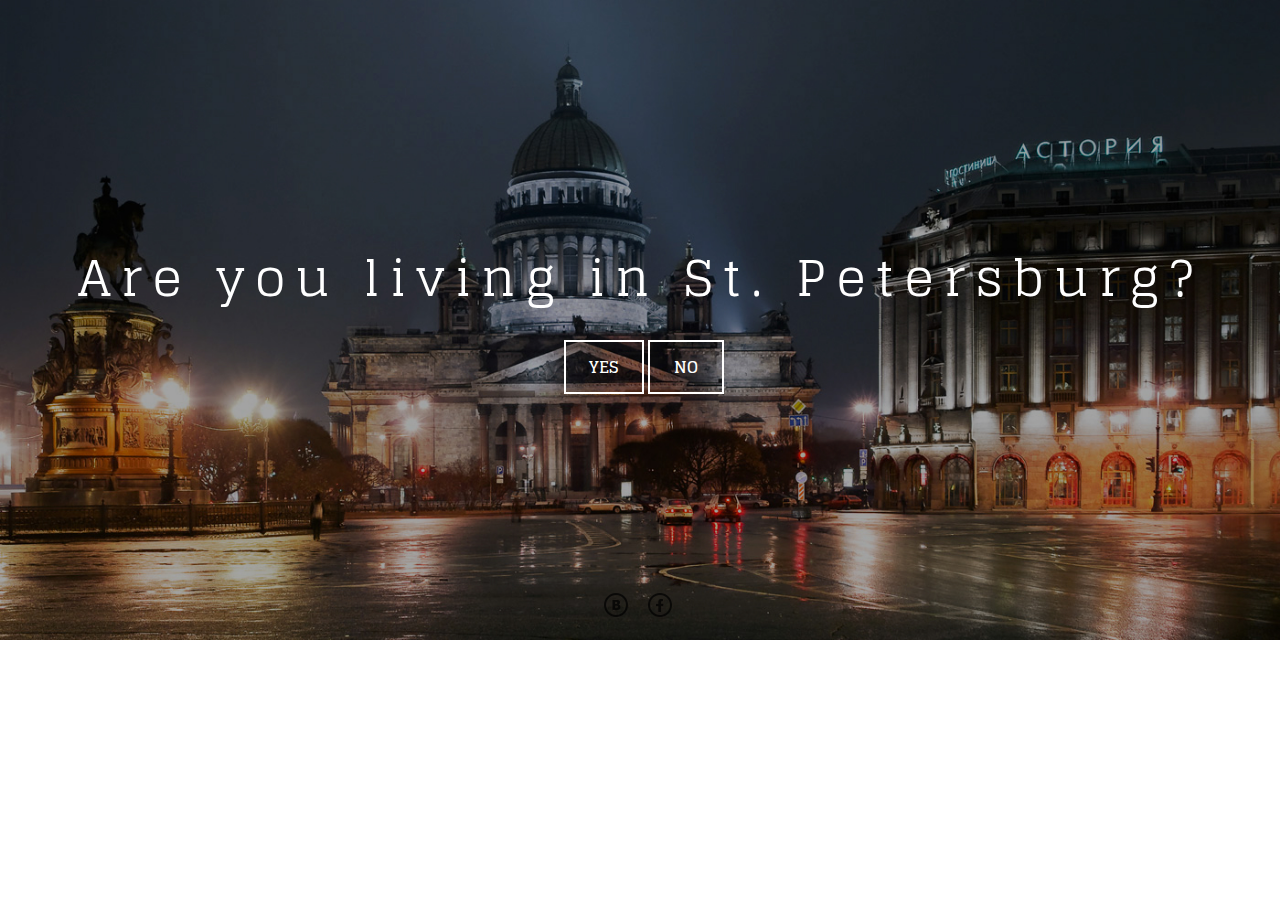
<file: index.html>
<!DOCTYPE html>
<html>
	<head>
		<meta charset='utf-8'>
		<title>JOHNDOLOMAN.RU</title>
		<link rel='stylesheet' href='style.css'>
		<link rel="shortcut icon" href="images/favicon.ico" type="image/x-icon">
		<meta name='keywords' content='Hammie, John Doloman'>
		<meta name='description' content='This is a description of my SITE. God damn it!'>
		<meta name='author' content='John doloman'>
	</head>
	<!-- TIME TO COMMENT! -->
	<body>
       <p class="text" id="text_1">Are you living in St. Petersburg?</p>
       <a href="tickets.html" id="button_1" class="button">YES</a>
       <a href="tickets.html" id="button_2" class="button">NO</a> <br> <br> <br> <br> <br> <br> <br>
       <div id="footer">
            <ul class="footer_ul" id="tickets_footer">
               <li><a href="http://new.vk.com/id368277840" class="a_footer" target="_blank"><span class="icon icon-vk"></span></a></li>
                <li><a href="https://www.facebook.com/joel.dalton.18" class="a_footer" target="_blank"><span class="icon icon-fb"></span></a></li>
            </ul>
        </div>
        </div>
    </body>
</html>
</file>
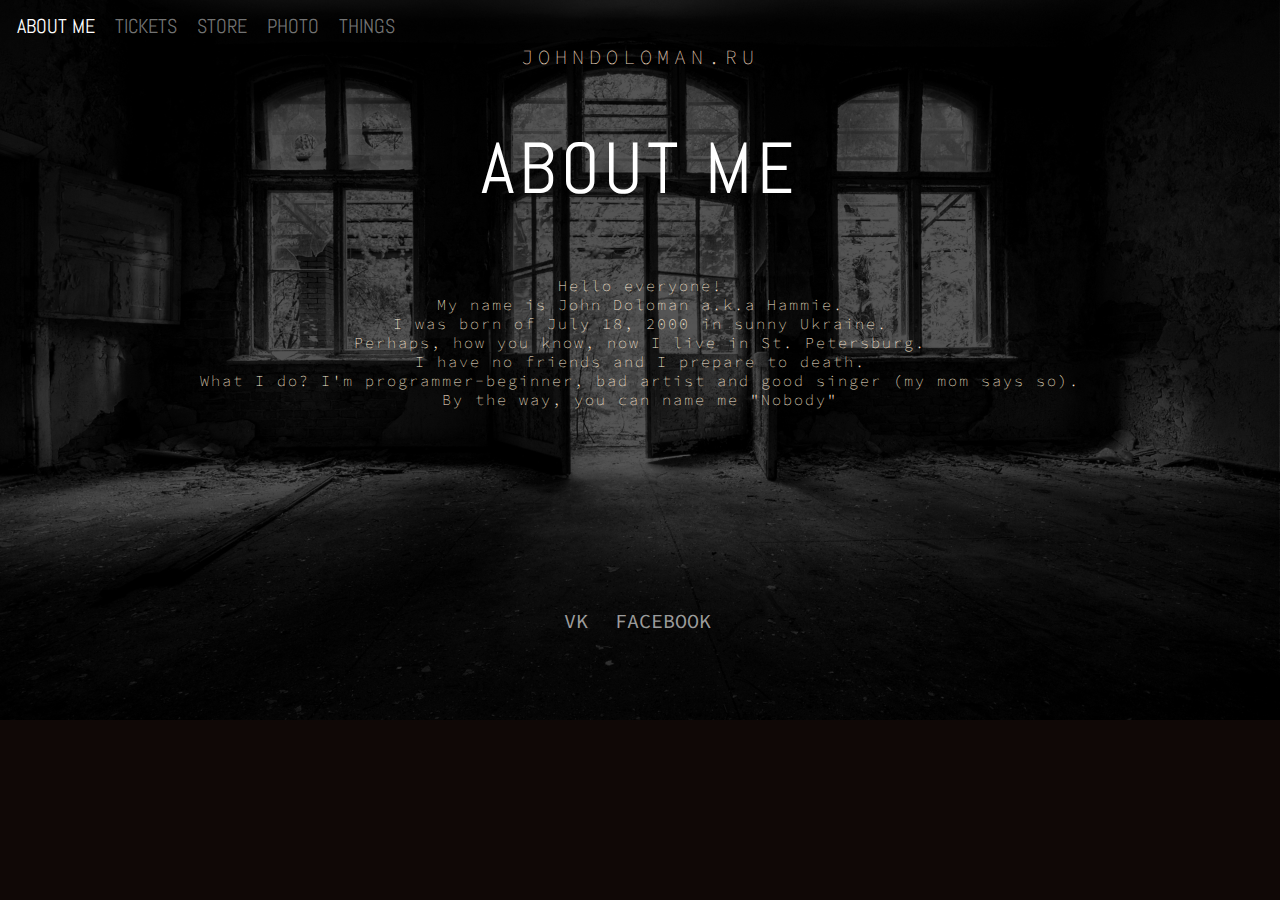
<file: aboutme.html>
<!DOCTYPE html>
<html>
	<head>
		<meta charset='utf-8'>
		<title>ABOUT ME</title>
		<link rel='stylesheet' href='style_main.css'>
		<link rel='stylesheet' href='style_main_images.css'>
		<link rel="shortcut icon" href="images/favicon.ico" type="image/x-icon">
		<meta name='keywords' content='Hammie, John Doloman, St. Petersburg'>
		<meta name='description' content='This is a description of my SITE. God damn it!'>
		<meta name='author' content='John Doloman'>
	</head>
	<!-- TIME TO COMMENT! -->
	<body id="body_aboutme">
       <ul class="hr_1">
           <a href="aboutme.html"><li><span class="focus_m">about me</span></li></a>
           <a href="tickets.html"><li>tickets</li></a>
           <a href="store.html"><li>store</li></a>
           <a href="photo.html"><li>photo</li></a>
           <a href="things.html"><li>things</li></a>
        </ul>
        <span class="p_main"><a href="index.html" class="a_main">JOHNDOLOMAN.RU</a></span>
        <div id="main_text">
            <p class="text" id="text_2_am">about me</p>
            <p class="p_main_text" id="p_main_text_am">Hello everyone!<br>
                                   My name is John Doloman a.k.a Hammie. <br>
                                   I was born of July 18, 2000 in sunny Ukraine. <br>
                                   Perhaps, how you know, now I live in St. Petersburg. <br>
                                   I have no friends and I prepare to death. <br> 
                                   What I do? I'm programmer-beginner, bad artist and good singer (my mom says so). <br>
                                   By the way, you can name me "Nobody"<br>
            </p>
        </div>
        <br> <br> <br> <br> <br> <br> <br> <br> <br> <br> <br> <br> <br> <br> <br>
        <div id="footer">
            <ul class="footer_ul_tickets">
                <li><a href="http://new.vk.com/id368277840" class="a_footer" target="_blank">VK</a></li>
                <li><a href="https://www.facebook.com/joel.dalton.18" class="a_footer" target="_blank">FACEBOOK</a></li>
            </ul>
        </div>
    </body>
</html>
</file>
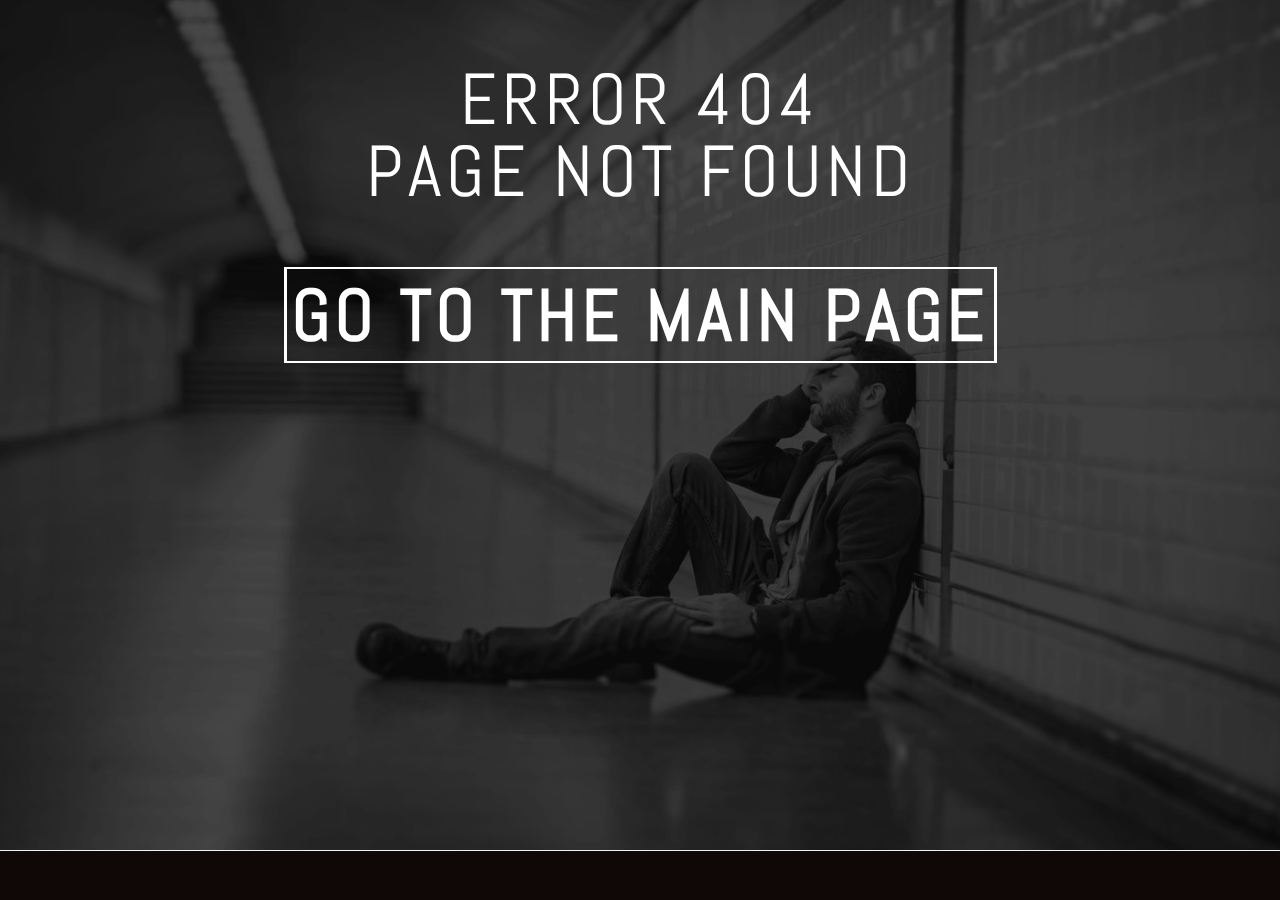
<file: err404.html>
<!DOCTYPE html>
<html>
	<head>
		<meta charset='utf-8'>
		<title>JOHNDOLOMAN.RU</title>
		<link rel='stylesheet' href='style_main.css'>
		<link rel='stylesheet' href='style_main_images.css'>
		<link rel="shortcut icon" href="images/favicon.ico" type="image/x-icon">
		<meta name='keywords' content='Hammie, John Doloman'>
		<meta name='description' content='This is a description of my SITE. God damn it!'>
		<meta name='author' content='John doloman'>
	</head>
	<body id="body_err404">
	    <p class="text" id="text_2">Error 404 <br> Page not found <br> <br>
            <a href="index.html" class="a_error"><span class="error_to_main">Go to the main page</span></a></p>
	</body>
</html>
</file>
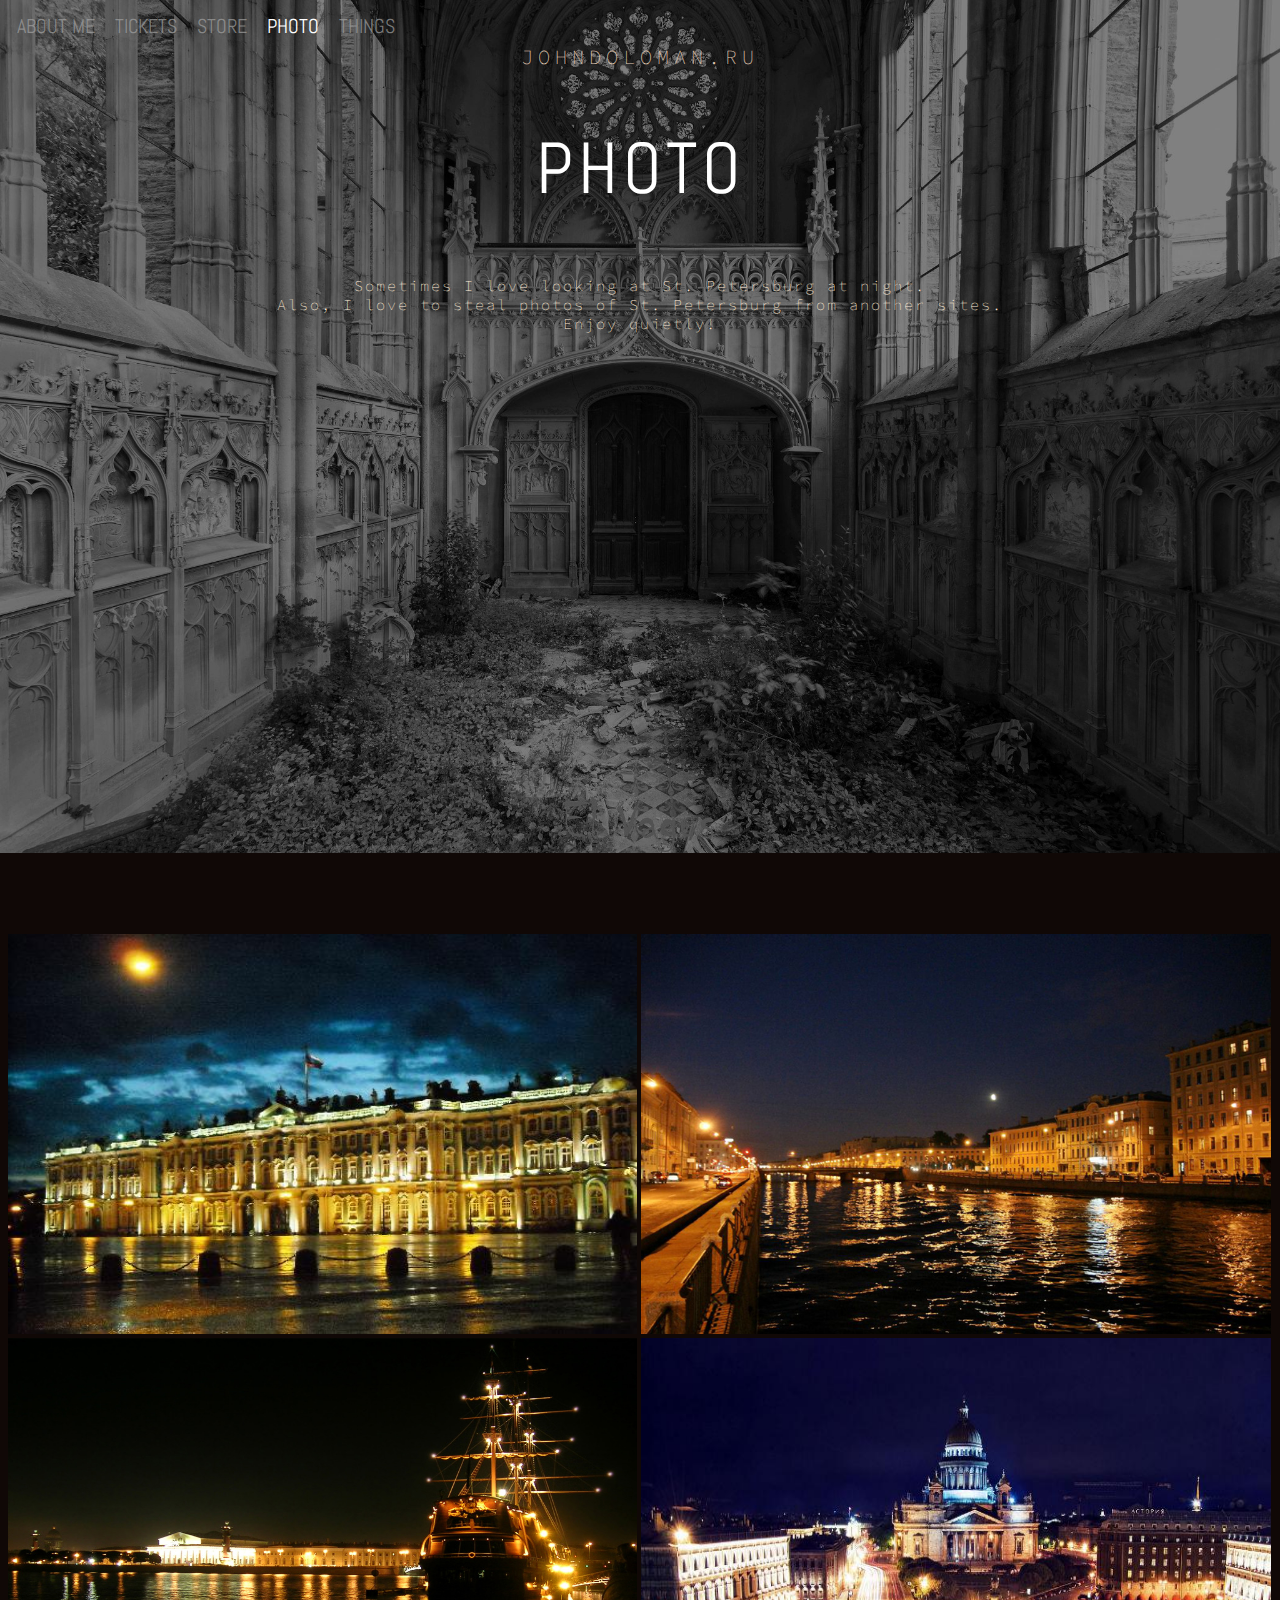
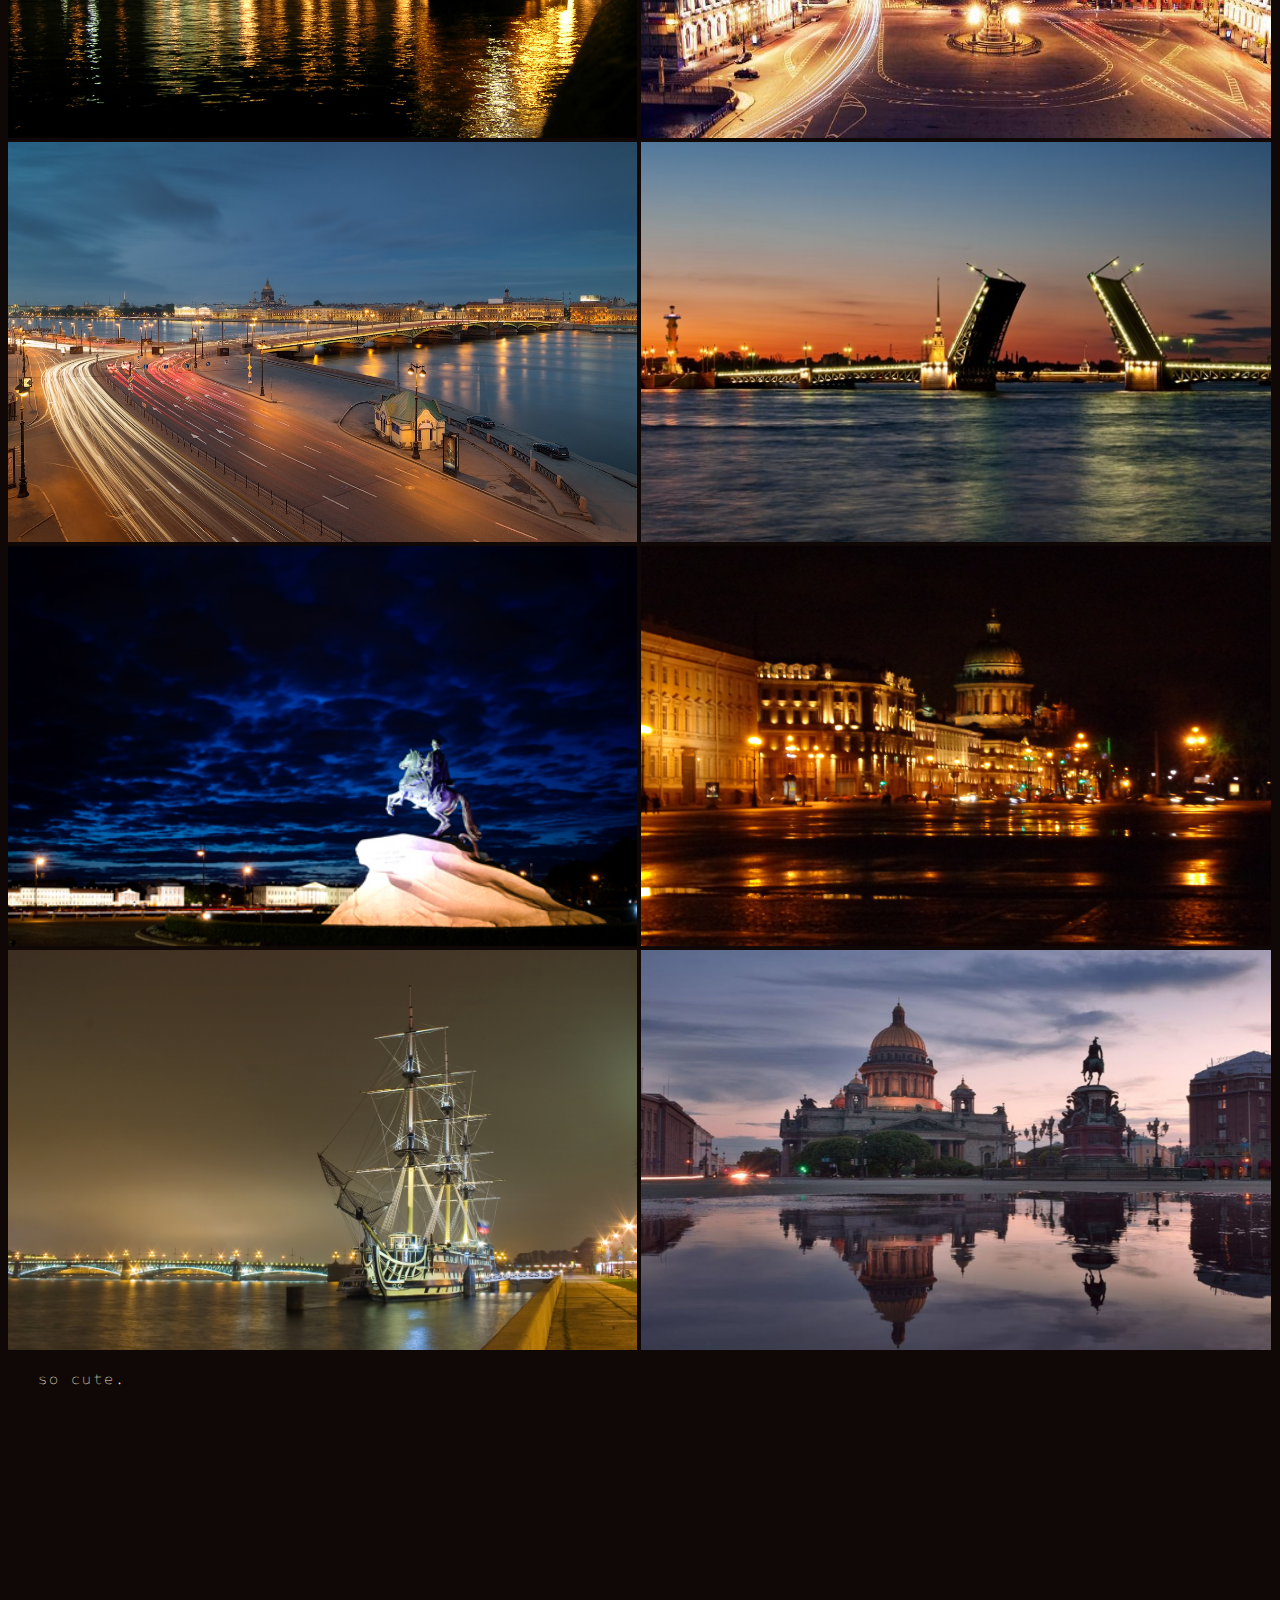
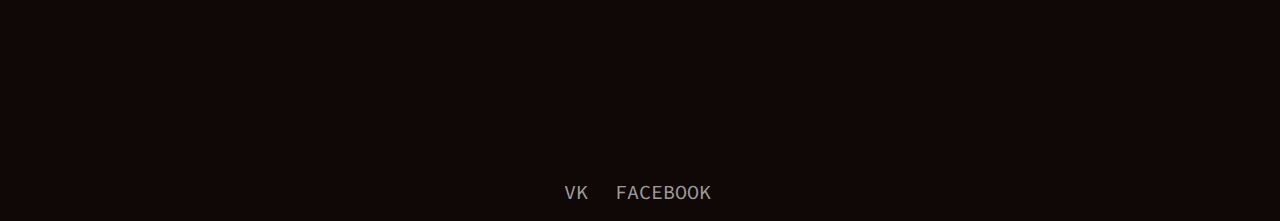
<file: photo.html>
<!DOCTYPE html>
<html>
	<head>
		<meta charset='utf-8'>
		<title>PHOTO</title>
		<link rel='stylesheet' href='style_main.css'>
		<link rel='stylesheet' href='style_main_images.css'>
		<link rel="shortcut icon" href="images/favicon.ico" type="image/x-icon">
		<meta name='keywords' content='Hammie, John Doloman, St. Petersburg'>
		<meta name='description' content='This is a description of my SITE. God damn it!'>
		<meta name='author' content='John Doloman'>
	</head>
	<!-- TIME TO COMMENT! -->
	<body id="body_photo">
       <ul class="hr_1">
           <a href="aboutme.html"><li>about me</li></a>
           <a href="tickets.html"><li>tickets</li></a>
           <a href="store.html"><li>store</li></a>
           <a href="photo.html"><li><span class="focus_m">photo</span></li></a>
           <a href="things.html"><li>things</li></a>
        </ul>
        <span class="p_main"><a href="index.html" class="a_main">JOHNDOLOMAN.RU</a></span>
        <div id="main_text">
            <p class="text" id="text_2">photo</p>
            <p class="p_main_text" id="photos_p_main">Sometimes I love looking at St. Petersburg at night. <br>
                            Also, I love to steal photos of St. Petersburg from another sites. <br>
                            Enjoy quietly!</p>
        </div> <br> <br> <br> <br> <br> <br> <br> <br> <br> <br> <br> <br> <br> <br> <br> <br> <br> <br> <br> <br> <br> <br> <br> <br> <br> <br> <br> <br> <br> <br> <br> <br> <br> <br> <br> <br> <br> <br> <br>
        <div id="photos_gallery">
           <div id="gallery_line_1">
                <img alt="" src="images/St.P_1.jpg" class="photos">
                <img alt="" src="images/St.P_2.jpg" class="photos">
            </div>
            <div id="gallery_line_2">
                <img alt="" src="images/St.P_3.jpg" class="photos">
                <img alt="" src="images/St.P_4.jpg" class="photos">
            </div>
            <div id="gallery_line_3">
                <img alt="" src="images/St.P_5.jpg" class="photos">
                <img alt="" src="images/St.P_6.jpg" class="photos">
            </div>
            <div id="gallery_line_4">
                <img alt="" src="images/St.P_7.jpg" class="photos">
                <img alt="" src="images/St.P_8.jpg" class="photos">
            </div>
            <div id="gallery_line_5">
                <img alt="" src="images/St.P_9.jpg" class="photos">
                <img alt="" src="images/St.P_10.jpg" class="photos">
            </div>
            <p class="p_main_text" id="cute_photo_footer">so cute. </p>
        </div>
        <br> <br> <br> <br> <br> <br> <br> <br> <br> <br> <br> <br> <br> <br> <br>
        <div id="footer">
            <ul class="footer_ul_tickets">
                <li><a href="http://new.vk.com/id368277840" class="a_footer" target="_blank">VK</a></li>
                <li><a href="https://www.facebook.com/joel.dalton.18" class="a_footer" target="_blank">FACEBOOK</a></li>
            </ul>
        </div>
    </body>
</html>
</file>
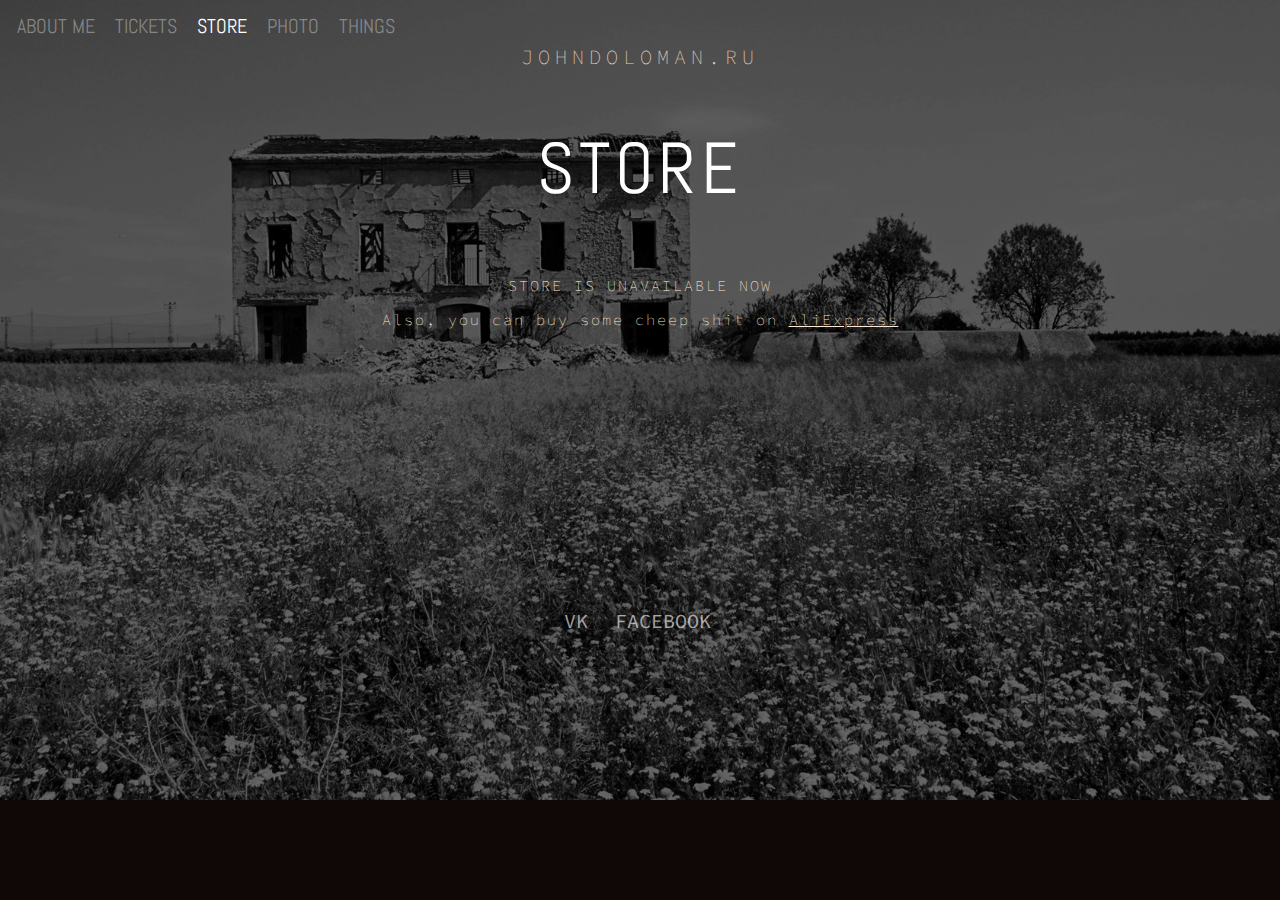
<file: store.html>
<!DOCTYPE html>
<html>
	<head>
		<meta charset='utf-8'>
		<title>STORE</title>
		<link rel='stylesheet' href='style_main.css'>
		<link rel='stylesheet' href='style_main_images.css'>
		<link rel="shortcut icon" href="images/favicon.ico" type="image/x-icon">
		<meta name='keywords' content='Hammie, John Doloman, St. Petersburg'>
		<meta name='description' content='This is a description of my SITE. God damn it!'>
		<meta name='author' content='John Doloman'>
	</head>
	<!-- TIME TO COMMENT! -->
	<body id="body_store">
       <ul class="hr_1">
           <a href="aboutme.html"><li>about me</li></a>
           <a href="tickets.html"><li>tickets</li></a>
           <a href="store.html"><li><span class="focus_m">store</span></li></a>
           <a href="photo.html"><li>photo</li></a>
           <a href="things.html"><li>things</li></a>
        </ul>
        <span class="p_main"><a href="index.html" class="a_main">JOHNDOLOMAN.RU</a></span>
        <div id="main_text">
            <p class="text" id="text_2">store</p>
            <p class="p_main_text" id="unavaliable">store is unavailable now</p>
            <p class="p_main_text">Also, you can buy some cheep shit on <span class="AliExpress"><a class="p_main_text_a" target="_blank" href="http://ru.aliexpress.com/ru_home.htm">AliExpress</a></span></p>
        </div> 
        <br> <br> <br> <br> <br> <br> <br> <br> <br> <br> <br> <br> <br> <br> <br>
        <div id="footer">
            <ul class="footer_ul_tickets">
                <li><a href="http://new.vk.com/id368277840" class="a_footer" target="_blank">VK</a></li>
                <li><a href="https://www.facebook.com/joel.dalton.18" class="a_footer" target="_blank">FACEBOOK</a></li>
            </ul>
        </div>
        </div>
    </body>
</html>
</file>
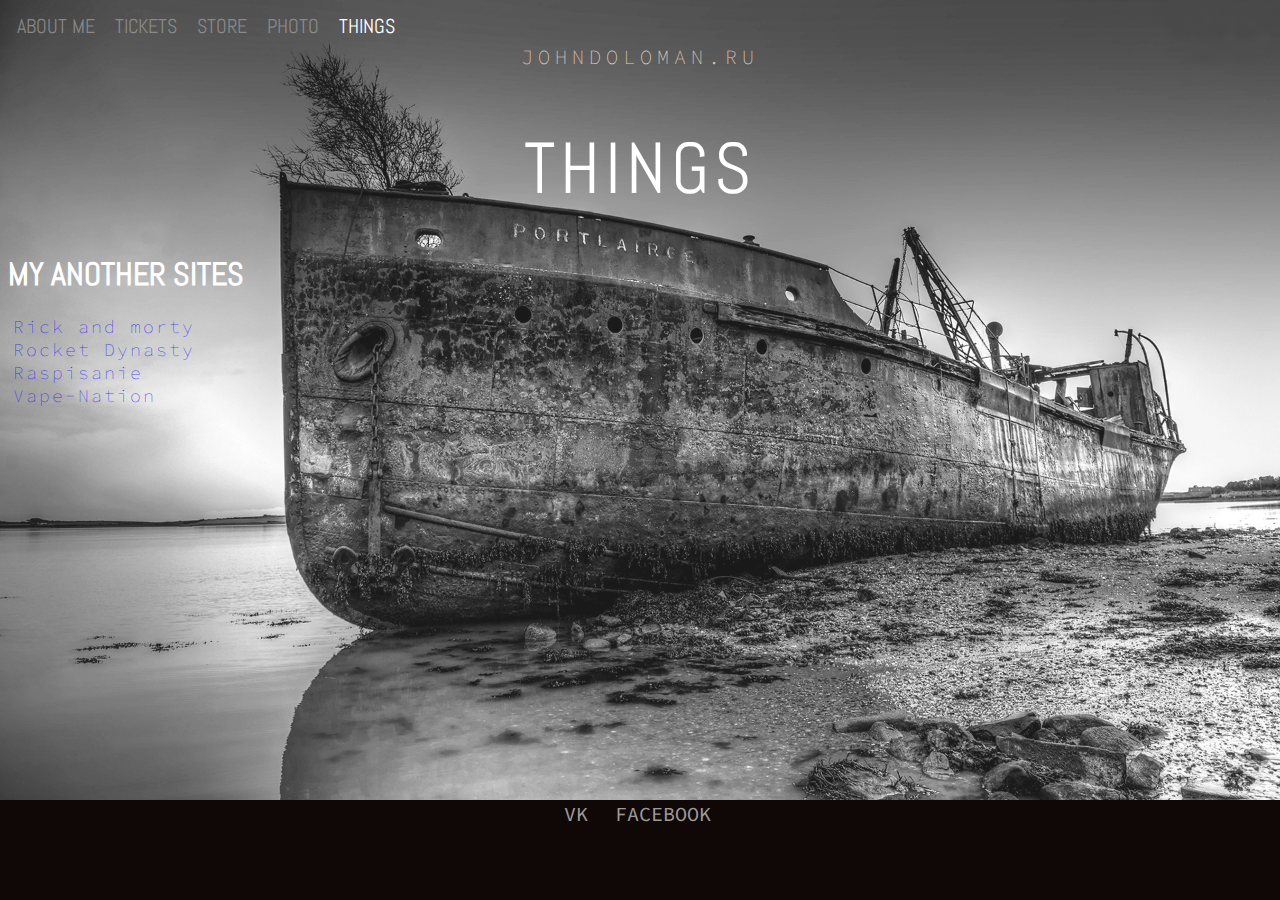
<file: things.html>
<!DOCTYPE html>
<html>
	<head>
		<meta charset='utf-8'>
		<title>THINGS</title>
		<link rel='stylesheet' href='style_main.css'>
		<link rel='stylesheet' href='style_main_images.css'>
		<link rel="shortcut icon" href="images/favicon.ico" type="image/x-icon">
		<meta name='keywords' content='Hammie, John Doloman, St. Petersburg'>
		<meta name='description' content='This is a description of my SITE. God damn it!'>
		<meta name='author' content='John Doloman'>
	</head>
	<!-- TIME TO COMMENT! -->
	<body id="body_things">
       <ul class="hr_1">
           <a href="aboutme.html"><li>about me</li></a>
           <a href="tickets.html"><li>tickets</li></a>
           <a href="store.html"><li>store</li></a>
           <a href="photo.html"><li>photo</li></a>
           <a href="things.html"><li><span class="focus_m">things</span></li></a>
        </ul>
        <span class="p_main"><a href="index.html" class="a_main">JOHNDOLOMAN.RU</a></span>
        <div id="main_text">
            <p class="text" id="text_2">things</p>
        </div>
        <div id="anothersites">
            <h1 class="text" id="another_sites_id">my another sites</h1>
            <ul class="ul_things_sites">
                <li><a target="_blank" href="http://rick.morty.ru">Rick and morty</a></li>
                <li><a target="_blank" href="http://rocket-dynasty.com">Rocket Dynasty</a></li>
                <li><a target="_blank" href="http://raspisanie.ru">Raspisanie</a></li>
                <li><a target="_blank" href="http://vape-nation.xep">Vape-Nation</a></li>
            </ul>
        </div>
        <br> <br> <br> <br> <br> <br> <br> <br> <br> <br> <br> <br> <br> <br> <br>
        <div id="footer">
            <ul class="footer_ul_tickets">
                <li><a href="http://new.vk.com/id368277840" class="a_footer" target="_blank">VK</a></li>
                <li><a href="https://www.facebook.com/joel.dalton.18" class="a_footer" target="_blank">FACEBOOK</a></li>
            </ul>
        </div>
    </body>
</html>
</file>
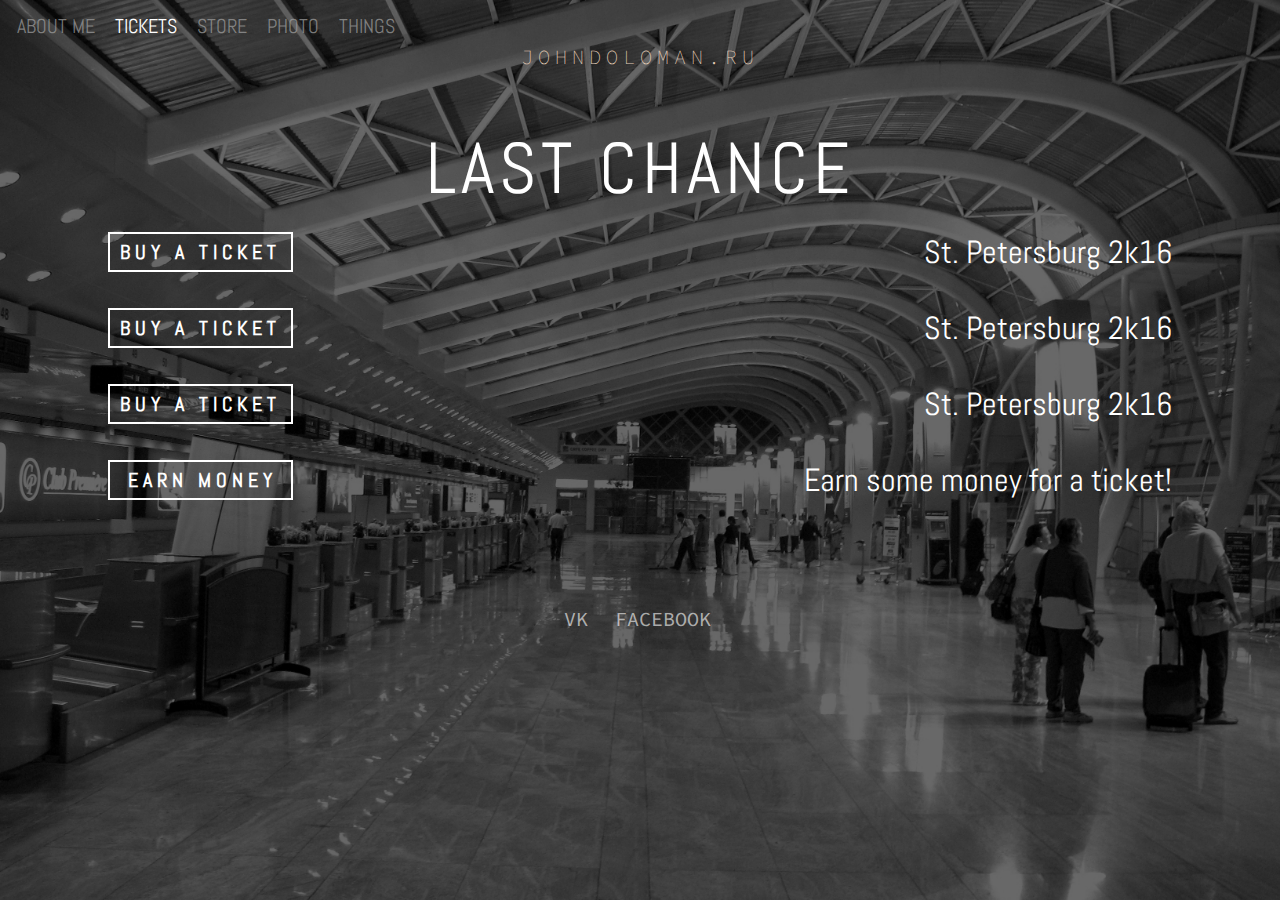
<file: tickets.html>
<!DOCTYPE html>
<html>
	<head>
		<meta charset='utf-8'>
		<title>TICKETS TO ST. PETERSBURG</title>
		<link rel='stylesheet' href='style_main.css'>
		<link rel='stylesheet' href='style_main_images.css'>
		<link rel="shortcut icon" href="images/favicon.ico" type="image/x-icon">
		<meta name='keywords' content='Hammie, John Doloman, St. Petersburg'>
		<meta name='description' content='This is a description of my SITE. God damn it!'>
		<meta name='author' content='John Doloman'>
	</head>
	<!-- TIME TO COMMENT! -->
	<body id="body_tickets">
       <ul class="hr_1">
           <a href="aboutme.html"><li>about me</li></a>
           <a href="tickets.html"><li><span class="focus_m">tickets</span></li></a>
           <a href="store.html"><li>store</li></a>
           <a href="photo.html"><li>photo</li></a>
           <a href="things.html"><li>things</li></a>
        </ul>
        <span class="p_main"><a href="index.html" class="a_main">JOHNDOLOMAN.RU</a></span>
        <div id="main_text">
            <p class="text" id="text_2"><a class="a_title" target="_blank" href="https://ru.wikipedia.org/wiki/%D0%9F%D0%BE%D1%81%D0%BB%D0%B5%D0%B4%D0%BD%D0%B8%D0%B9_%D1%88%D0%B0%D0%BD%D1%81">last chance</a></p>   
        </div>   
        <div id="t2">
            <a target="_blank" href="https://www.skyscanner.ru/flights-to/led/cheap-flights-to-st-petersburg-pulkovo-airport.html?gclid=Cj0KEQjw1v66BRCV-6rh6s-Biu8BEiQAelpui-lZL1HpBJktH5sVzy0Q8GV3vhbqbBRVHoDbM69ij-YaAm_X8P8HAQ" class="a_t">BUY A TICKET</a>
            <span class="span_tickets">St. Petersburg 2k16</span>
        </div> <br> <br>
        <div id="t2">
            <a target="_blank" href="https://www.skyscanner.ru/flights-to/led/cheap-flights-to-st-petersburg-pulkovo-airport.html?gclid=Cj0KEQjw1v66BRCV-6rh6s-Biu8BEiQAelpui-lZL1HpBJktH5sVzy0Q8GV3vhbqbBRVHoDbM69ij-YaAm_X8P8HAQ" class="a_t">BUY A TICKET</a>
            <span class="span_tickets">St. Petersburg 2k16</span>
        </div> <br> <br>
        <div id="t2">
            <a target="_blank" href="https://www.skyscanner.ru/flights-to/led/cheap-flights-to-st-petersburg-pulkovo-airport.html?gclid=Cj0KEQjw1v66BRCV-6rh6s-Biu8BEiQAelpui-lZL1HpBJktH5sVzy0Q8GV3vhbqbBRVHoDbM69ij-YaAm_X8P8HAQ" class="a_t">BUY A TICKET</a>
            <span class="span_tickets">St. Petersburg 2k16</span>
        </div> <br> <br>
        <div id="banner">
            <a target="_blank" class="a_t" href="https://rucaptcha.com/?from=1906841" id="earn_money">EARN MONEY</a>
            <span class="span_tickets">Earn some money for a ticket!</span>
        </div> 
        <div id="footer">
            <ul class="footer_ul_tickets">
                <li><a href="http://new.vk.com/id368277840" class="a_footer" target="_blank">VK</a></li>
                <li><a href="https://www.facebook.com/joel.dalton.18" class="a_footer" target="_blank">FACEBOOK</a></li>
            </ul>
        </div>
    </body>
</html>
</file>
<file: style.css>
@import url(https://fonts.googleapis.com/css?family=Glegoo:400,700);

body {
    background-image: url(images/St.Petersburg.jpg);
    background-size: 100%;
    background-repeat: no-repeat;
}

.text {
    font-family: 'Glegoo', serif;
    font-weight: bolder;
    text-align: center;
}

.button {
    font-weight: bold;
    font-family: 'Glegoo', serif;
    text-decoration: none;
    color: white;
    border: 2px solid white;
    webkit-transition: color 170ms ease-in-out, border-color 170ms ease-in-out;
    transition: color 170ms ease-in-out, border-color 170ms ease-in-out;  
}

.button:hover {
    color: black;
    background: white;
}

#text_1 {
    margin-top: 20%;
    font-family: "Glegoo";
    font-size: 50px;
    line-height: 1em;
    text-transform: none;
    letter-spacing: 10px;
    font-weight: 400;
    font-style: normal;
    color: white;
}

#button_1 {
    margin-left: 44%;
    padding-top: 0.7em;
    padding-right: 1.44em;
    padding-bottom: 0.7em;
    padding-left: 1.44em;
}

#button_2 {
    padding-top: 0.7em;
    padding-right: 1.5em;
    padding-bottom: 0.7em;
    padding-left: 1.5em;
}

ul.footer_ul {
    display: block;
    margin: 0;
    padding: 4px;
    margin-left: 0px;
    text-transform: uppercase;
    color: white;
    font-family: 'Source Code Pro';
    font-size: 20px;
    text-align: center;
    margin-top: 95px;
}

ul.footer_ul li {
    display: inline-block;
    margin-right: 5px;
    padding: 5px;
    color: white;
   }

.icon {
    display: inline-block;
    background-image: url(images/social_sprite.png);
    width: 24px;
    height: 24px;
    background-size: 48px;
    opacity: .7;
}



.icon-vk {
    background-position: 24px 24px;
}

.icon-fb {
    background-position: 24px 0px;
}

.icon-vk:hover {
    background-position: 0px 24px;
    
}

.icon-fb:hover {
    background-position: 0px 0px;
    
}
</file>
<file: style_main.css>
@import url(https://fonts.googleapis.com/css?family=Abel);
@import url(https://fonts.googleapis.com/css?family=Source+Code+Pro:400,700);

body {
/*    background-image: url(images/background.jpg);   */
    background-color: #100806;
}

.text {
    font-family: 'Abel', sans-serif;
    font-weight: bolder;
    text-align: center;
}

#text_2 {
    text-align: center;
    text-transform: uppercase;
    line-height: 1em;
    letter-spacing: 5px;
    font-weight: 400;
    font-style: normal;
    margin-top: 5%;
    font-size: 72px;
    color: white;
}

 ul.hr_1 {
     display: inline;
     position: relative;
     margin: 0;
     padding: 4px;
     margin-left: 0px;
     text-transform: uppercase;
     color: white;
     font-family: 'Abel', sans-serif;
     font-size: 20px;
     
     
   }
   ul.hr_1 li {
    display: inline-block;
    margin-right: 5px;
    padding: 5px;
    color: rgba(160, 160, 160, 0.72);
    webkit-transition: color 170ms ease-in-out, border-color 170ms ease-in-out;
    transition: color 170ms ease-in-out, border-color 170ms ease-in-out;
   }

   ul.hr_1 li:hover {
    color: white;
   }


.a_main {
    text-decoration: none;
    color: #e7d0ba;
    position: relative;
    text-align: center;
}

.p_main {
    display: block;
    font-size: 20px;
    font-family: 'Source Code Pro';
    letter-spacing: 5px;
    text-align: center;
    font-weight: lighter;
    
}

.error_to_main {
    text-decoration: none;
    color: white;
    font-weight: bold;
    font-family: 'Abel', serif;
    border: 1px solid white;
    padding-left: 5px;
    padding-right: 5px;
    webkit-transition: color 170ms ease-in-out, border-color 170ms ease-in-out;
    transition: color 170ms ease-in-out, border-color 170ms ease-in-out;  
}

.error_to_main:hover {
    background: white;
    color: black;
}

.a_error {
    text-decoration: none;
    color: white;
    font-weight: bold;
    font-family: 'Abel', serif;
    text-decoration: none;
    border: 2px solid white;
    webkit-transition: color 170ms ease-in-out, border-color 170ms ease-in-out;
    transition: color 170ms ease-in-out, border-color 170ms ease-in-out;  
}





.focus_m {
    color: white;
}

#main_text {
    position: relative;
    height: 100px;
}

.a_t {
    display: block;
    position: absolute;
    color: white;
    text-decoration: none;
    font-size: 20px;
    font-family: 'Abel', sans-serif;
    font-weight: bolder;
    letter-spacing: 5px;
    margin-left: 100px;
    border: 2px solid #fff;
    padding: 5px;
    padding-left: 10px;
    padding-right: 10px;
    webkit-transition: color 170ms ease-in-out, border-color 170ms ease-in-out;
    transition: color 170ms ease-in-out, border-color 170ms ease-in-out;
}

.a_t:hover {
    color: black;
    background: #fff;
}

.span_tickets {
    display: block;
    text-align: right;
    margin-right: 100px;
    font-size: 32px;
    font-family: 'Abel', sans-serif;
    color: white;
    
}

ul.footer_ul {
    display: block;
    margin: 0;
    padding: 4px;
    margin-left: 0px;
    text-transform: uppercase;
    color: white;
    font-family: 'Source Code Pro';
    font-size: 20px;
    text-align: center;
    margin-top: 95px;
}

ul.footer_ul li {
    display: inline-block;
    margin-right: 5px;
    padding: 5px;
    color: white;
   }

.a_footer {
    text-decoration: none;
    color: rgba(255, 255, 255, 0.61);
    webkit-transition: color 170ms ease-in-out, border-color 170ms ease-in-out;
    transition: color 170ms ease-in-out, border-color 170ms ease-in-out;
    text-transform: uppercase;
}

.a_footer:hover {
    color: white;
}



.p_main_text {
    display: block;
    font-size: 15px;
    font-family: 'Source Code Pro';
    letter-spacing: 2px;
    text-align: center;
    color: #fde9d5;
    font-weight: lighter;
    text-decoration: none;
}

#p_main_text_am {
    margin-top: 70px;
}

#tickets_footer {
    margin-top: 97px;
}

#text_2_am {
    text-align: center;
    text-transform: uppercase;
    line-height: 1em;
    letter-spacing: 5px;
    font-weight: 400;
    font-style: normal;
    margin-top: 5%;
    font-size: 72px;
    color: white;
}

/*#main_text p {
    background-color: rgba(0, 0, 0, 0.53);
} */

ul.footer_ul_tickets {
    display: block;
    margin: 0;
    padding: 4px;
    margin-left: 0px;
    text-transform: uppercase;
    color: white;
    font-family: 'Source Code Pro';
    font-size: 20px;
    text-align: center;
    margin-top: 97px;
}

ul.footer_ul_tickets li {
    display: inline-block;
    margin-right: 5px;
    padding: 5px;
    color: white;
   }

.a_title {
    text-decoration: none;
    color: #fff;
    position: relative;
    text-align: center;
}





.photos {
    width: 49.8%;
    height: 400px;
}

#photos_p_main {
    
}

#cute_photo_footer {
    text-align: left;
    margin-left: 30px;
}

#unavaliable {
    text-transform: uppercase;
}

#earn_money {
    padding-left: 18px;
    padding-right: 14px;
}

.AliExpress {
    font-weight: bolder;
    text-decoration: underline;
}

.p_main_text_a {
    font-size: 15px;
    font-family: 'Source Code Pro';
    letter-spacing: 2px;
    text-align: center;
    color: #fde9d5;
    font-weight: lighter;
    text-decoration: none;
}

#another_sites_id {
    text-align: left;
    text-transform: uppercase;
    color: white;
}

.ul_things_sites {
    display: block;
    font-size: 18px;
    font-family: 'Source Code Pro';
    letter-spacing: 2px;
    font-weight: lighter;
    text-decoration: none;
    list-style: none;
    padding-left: 5px;
    
}

.ul_things_sites a {
    color: rgba(10, 0, 255, 0.7);
    text-decoration: none;
    webkit-transition: color 170ms ease-in-out, border-color 170ms ease-in-out;
    transition: color 170ms ease-in-out, border-color 170ms ease-in-out;
}

.ul_things_sites a:hover {
    text-decoration: underline;
    color: blue;
}
</file>
<file: style_main_images.css>
#body_tickets{
    background-image: url(images/airport1.jpg);
    background-size: 100%;
    background-repeat: no-repeat;
    background-position: 0px 0px;
    
}
#body_aboutme{
    background-image: url(images/home1.jpg);
    background-size: 100%;
    background-repeat: no-repeat;
    background-position: 0px 0px;
}
#body_store{
    background-image: url(images/home2.jpg);
    background-size: 100%;
    background-repeat: no-repeat;
    background-position: 0px 0px;
}
#body_photo{
    background-image: url(images/church1.jpg);
    background-size: 100%;
    background-repeat: no-repeat;
    background-position: 0px 0px;
}
#body_things{
    background-image: url(images/ship2.jpg);
    background-size: 100%;
    background-repeat: no-repeat;
    background-position: 0px 0px;
}

#body_err404{
    background-image: url(images/man1.jpg);
    background-size: 100%;
    background-repeat: no-repeat;
    background-position: 0px 0px;
}
</file>
